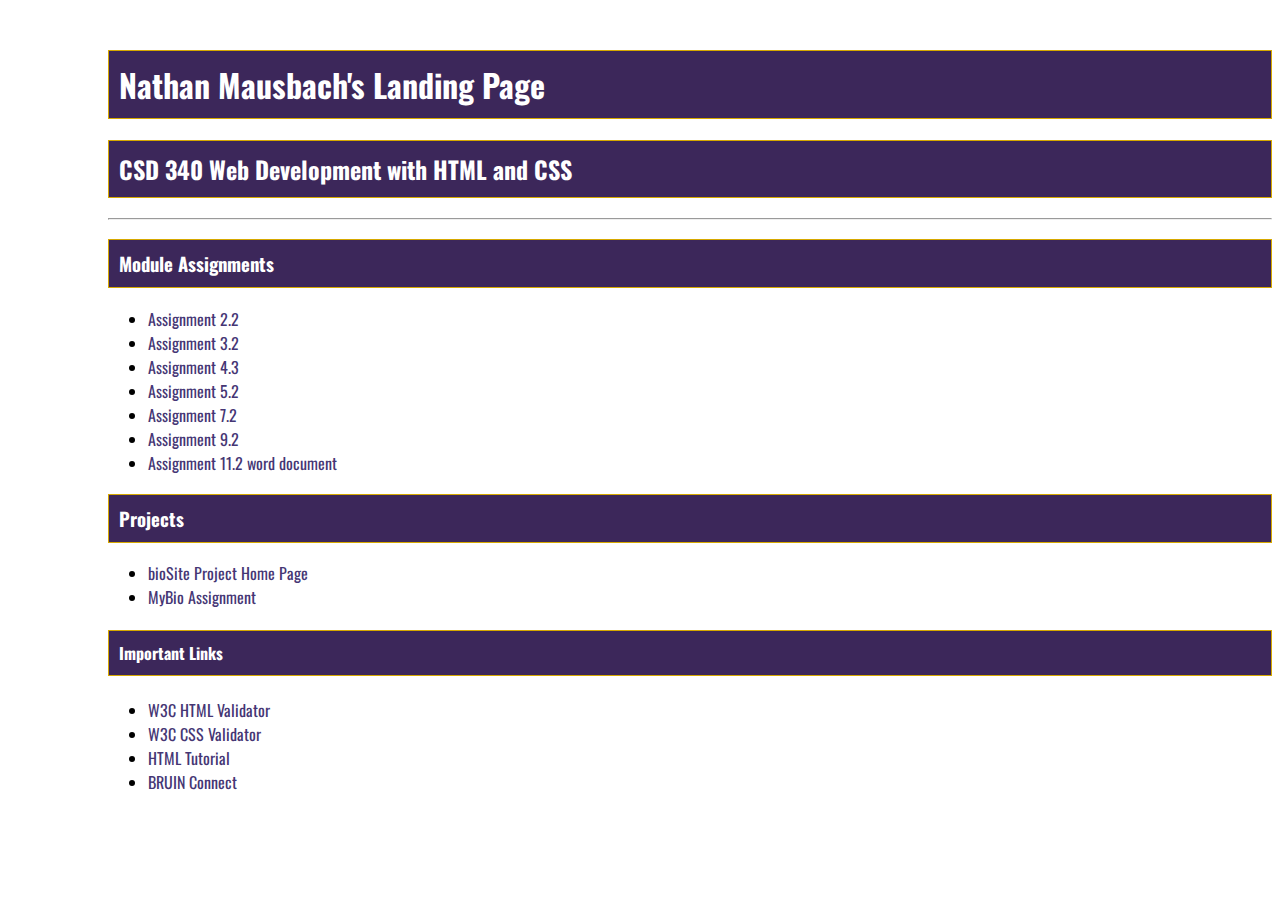
<file: index.html>
<!DOCTYPE html>
<html lang="en">
    <head>
        <title>Nathan Mausbach's CSD 340 Landing Page</title>
        <link rel="stylesheet" type="text/css" href="site.css"/>
        <link rel="preconnect" href="https://fonts.googleapis.com">
        <link rel="preconnect" href="https://fonts.gstatic.com" crossorigin>
        <link href="https://fonts.googleapis.com/css2?family=Oswald:wght@300;500;700&family=Quattrocento:wght@400;700&display=swap" rel="stylesheet">
    </head>
    <body>
        <div id="container">
            <h1>Nathan Mausbach's Landing Page</h1>
            <h2>CSD 340 Web Development with HTML and CSS</h2>
            <hr>
            <h3>Module Assignments</h3>
            <ul>
                <li><a href=Module-2/Mausbach_EX1.html>Assignment 2.2</a></li>
                <li><a href=Module-3/Mausbach_EX2.html>Assignment 3.2</a></li>
                <li><a href=Module-4/Mausbach_EX3.html>Assignment 4.3</a></li>
                <li><a href=Module-5/Mausbach_EX4.html>Assignment 5.2</a></li>
                <li><a href=Module-7/Mausbach_Mod7_2.html>Assignment 7.2</a></li>
                <li><a href=Module-9/Mausbach_EX6.html>Assignment 9.2</a></li>
                <li><a href=Module-11/Mausbach_EX11.docx>Assignment 11.2 word document</a></li>
            </ul>
            <h3>Projects</h3>
            <ul>
                <li><a href=../../bioSite/landing_page/landing_page.html>bioSite Project Home Page</a></li>
                <li><a href=Final/MyBio.html>MyBio Assignment</a></li>
            </ul>
            <h4>Important Links</h4>
            <ul>
                <li><a href="https://validator.w3.org/">W3C HTML Validator</a></li>
                <li><a href="http://jigsaw.w3.org/css-validator/">W3C CSS Validator</a></li>
                <li><a href="https://www.w3schools.com/html/">HTML Tutorial</a></li>
                <li><a href="https://bruinconnect.bellevue.edu/">BRUIN Connect</a></li>
            </ul>
        </div>
    </body>
</html>
</file>
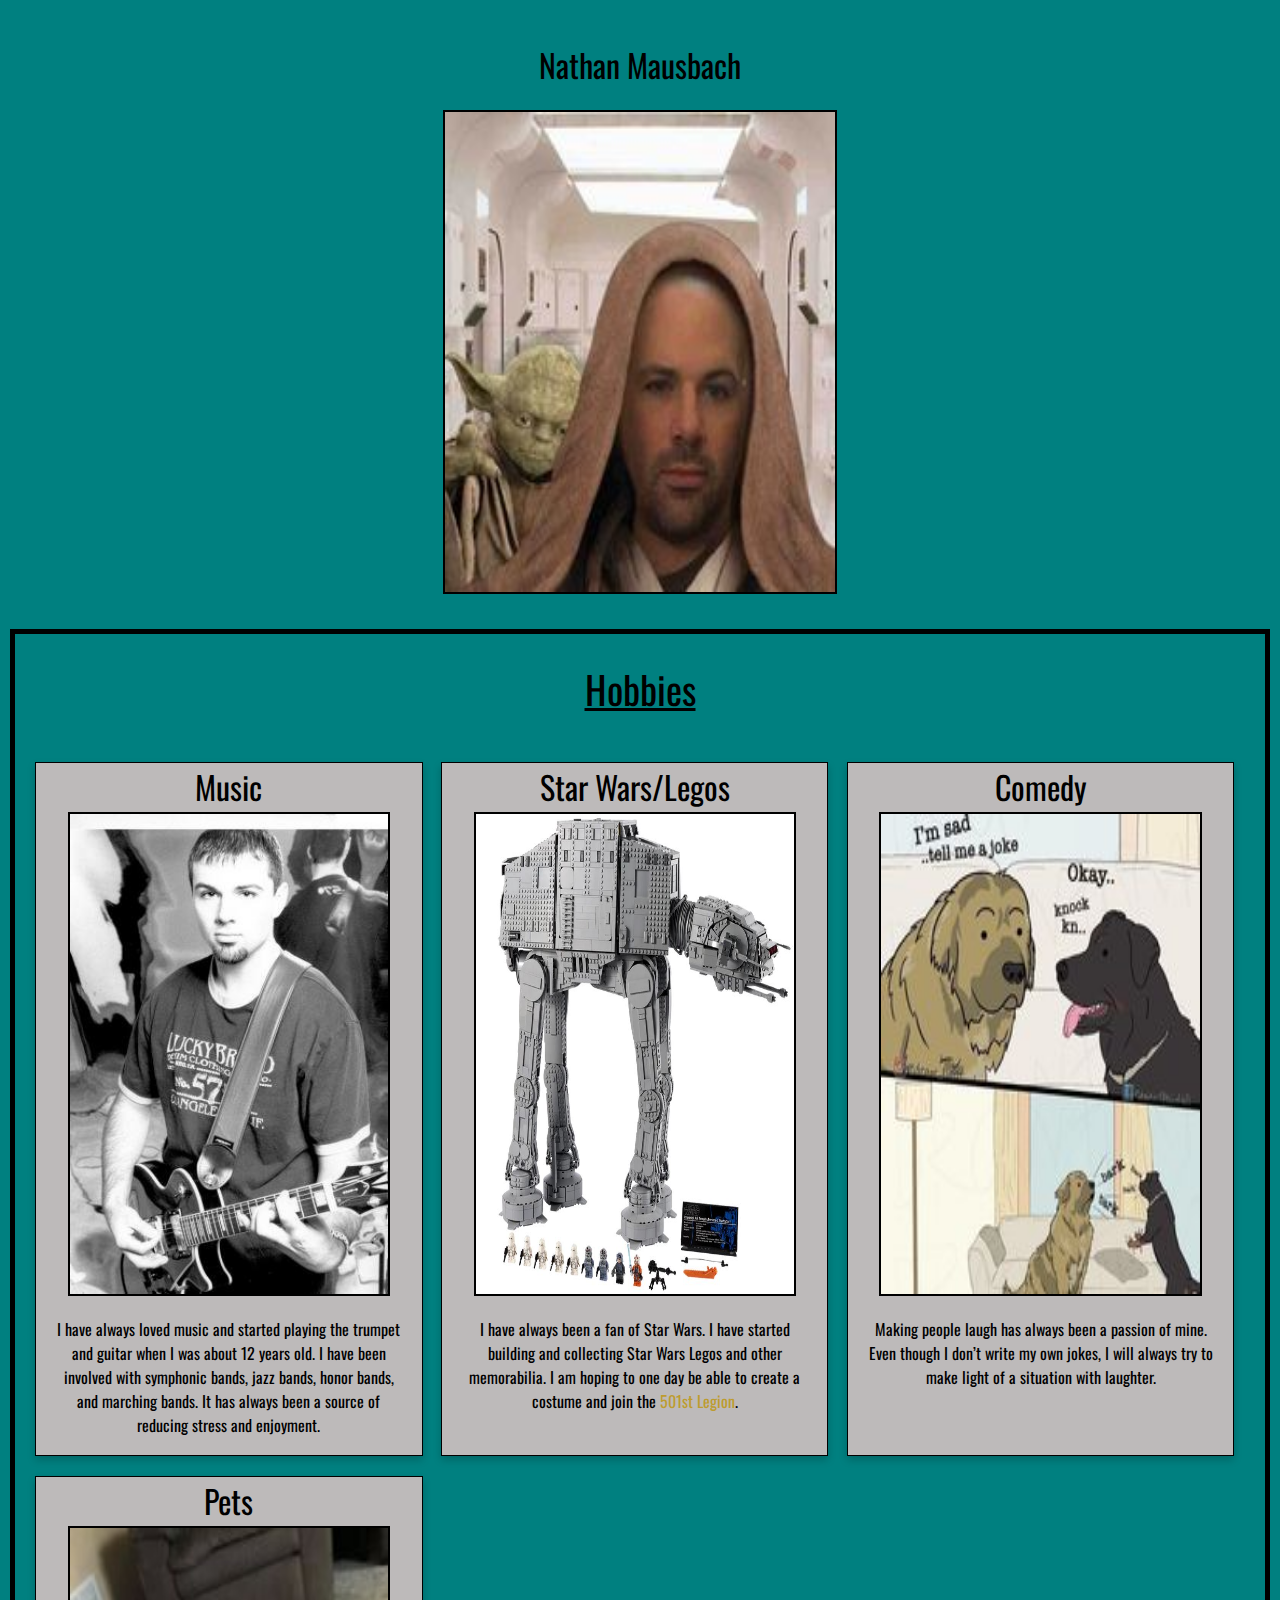
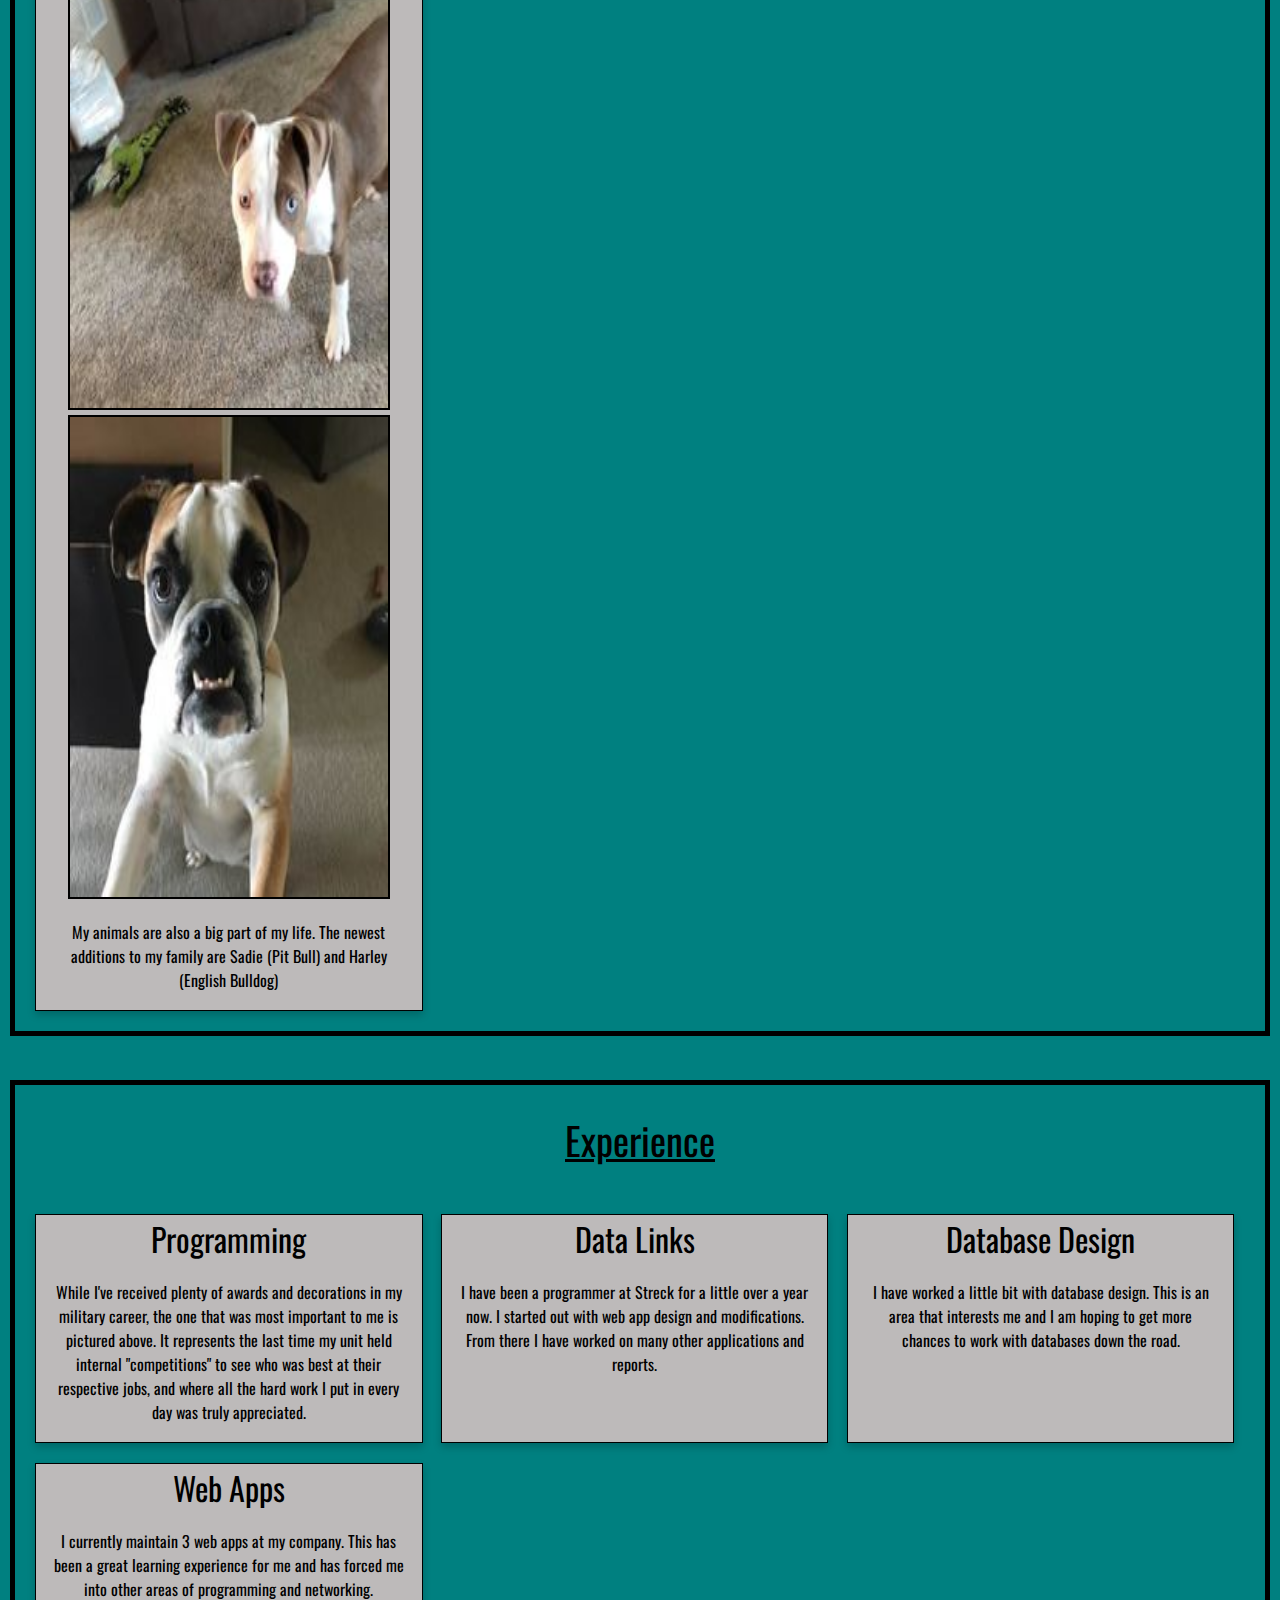
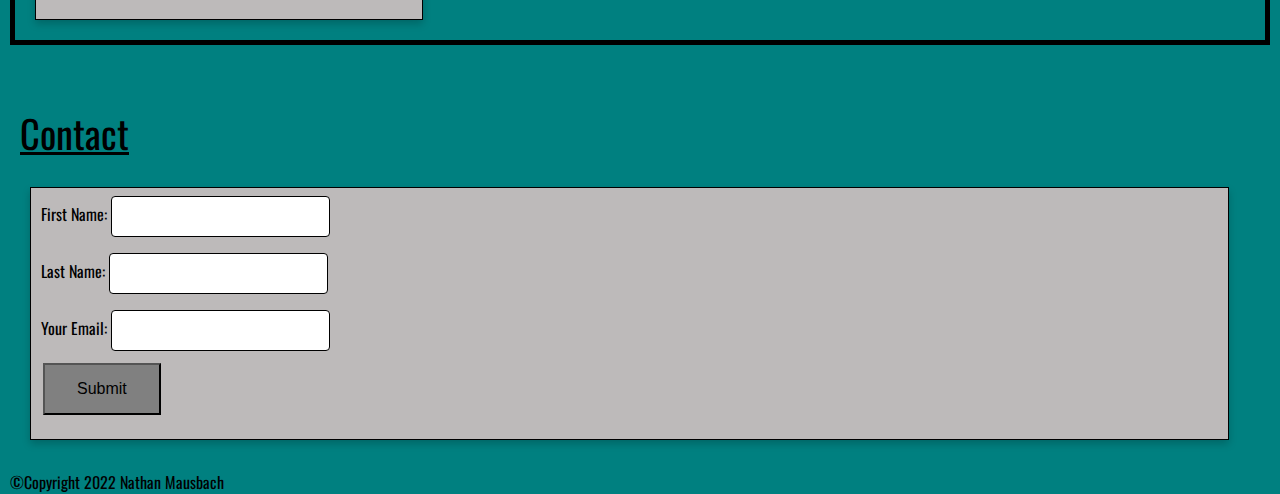
<file: Final/MyBio.html>
<!DOCTYPE html>
<html lang="en">
    <head>
        <title>Nathan Mausbach's CSD 340 Landing Page</title>
        <link rel="stylesheet" type="text/css" href="MyBio.css"/>
        <link rel="preconnect" href="https://fonts.googleapis.com">
        <link rel="preconnect" href="https://fonts.gstatic.com" crossorigin>
        <link href="https://fonts.googleapis.com/css2?family=Oswald:wght@300;500;700&family=Quattrocento:wght@400;700&display=swap" rel="stylesheet">
    </head>
    <body>
        <header>
            <h1>Nathan Mausbach</h1>
            <div id="me"><img src="images/me.jpg" alt="me"></div>
        </header>
        <div id="container">
            <div class="sectiontitle"><h1>Hobbies</h1></div>
            <div class="hobbies">
                <div class="card">
                    <div class="card-title">Music</div>
                    <div class="card-content">
                        <img src="images/guitar.jpg" alt="music">
                        <p>I have always loved music and started playing the trumpet and guitar when I was about 12 years old. I have been involved with symphonic bands, jazz bands, honor bands, and marching bands. It has always been a source of reducing stress and enjoyment.</p>
                    </div>
                </div>
                <div class="card">
                    <div class="card-title">Star Wars/Legos</div>
                    <div class="card-content">
                        <img src="images/atat.jpg" alt="legos">
                        <p>I have always been a fan of Star Wars. I have started building and collecting Star Wars Legos and other memorabilia. I am hoping to one day be able to create a costume and join the <a href="https://www.501st.com/" target="blank">501st Legion</a>.</p>
                    </div>
                </div>
                <div class="card">
                    <div class="card-title">Comedy</div>
                    <div class="card-content">
                        <img src="images/joke.jpg" alt="joke">
                        <p>Making people laugh has always been a passion of mine. Even though I don’t write my own jokes, I will always try to make light of a situation with laughter.</p>
                    </div>
                </div>
                <div class="card">
                    <div class="card-title">Pets</div>
                    <div class="card-content">
                        <img src="images/sadie.jpg" alt="pets">
                        <img src="images/harley.jpg" alt="pets">
                        <p>My animals are also a big part of my life. The newest additions to my family are Sadie (Pit Bull) and Harley (English Bulldog)</p>
                    </div>
                </div>
            </div>
        </div>
        <br>
        <div id="container">
            <div class="sectiontitle"><h1>Experience</h1></div>
            <div class="experience">
                <div class="card">
                    <div class="card-title">Programming</div>
                    <div class="card-content">
                        <p>While I've received plenty of awards and decorations in my military career, the one that was most important to me is pictured above. It represents the last time my unit held internal "competitions" to see who was best at their respective jobs, and where all the hard work I put in every day was truly appreciated.</p>
                    </div>
                </div>
                <div class="card">
                    <div class="card-title">Data Links</div>
                    <div class="card-content">
                        <p>I have been a programmer at Streck for a little over a year now. I started out with web app design and modifications. From there I have worked on many other applications and reports.</p>
                    </div>
                </div>
                <div class="card">
                    <div class="card-title">Database Design</div>
                    <div class="card-content">
                        <p>I have worked a little bit with database design. This is an area that interests me and I am hoping to get more chances to work with databases down the road.</p>
                    </div>
                </div>
                <div class="card">
                    <div class="card-title">Web Apps</div>
                    <div class="card-content">
                        <p>I currently maintain 3 web apps at my company. This has been a great learning experience for me and has forced me into other areas of programming and networking.</p>
                    </div>
                </div>
            </div>
        </div>
        <br>
        <div id="container2">
            <div class="sectiontitle"><h1>Contact</h1></div>
            <div class="card">
                <div class="form">
                    <div class="form-field">
                        <label for="contactemail">First Name:</label>
                        <input type="text" id="firstname" name="firstname" class="input">
                    </div>
                    <div class="form-field">
                        <label for="contactemail">Last Name:</label>
                        <input type="text" id="lastname" name="lastname" class="input">
                    </div>
                    <div class="form-field">
                        <label for="contactemail">Your Email:</label>
                        <input type="text" id="contactemail" name="contactemail" class="input">
                    </div>
                    <div class="form-field">
                        <button type="submit" class="btn submit">Submit</button>
                    </div>
                </div>
            </div>
        </div>
        <footer><span>&copy;Copyright 2022 Nathan Mausbach</span></footer>
    </body>
</html>
</file>
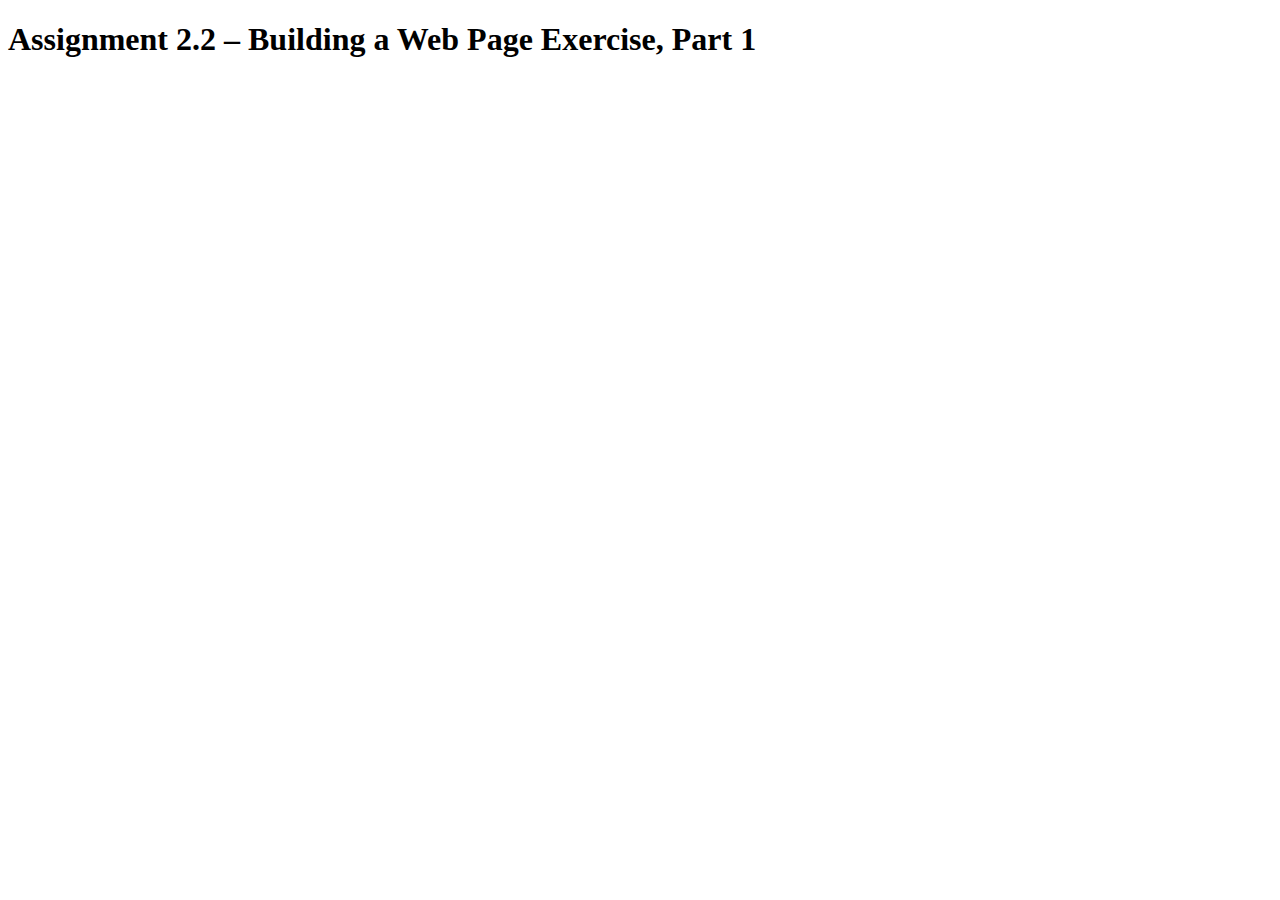
<file: Module-2/Mausbach_EX1.html>
<!DOCTYPE html>
<html lang="en">
    <head>
        <title>CSD 340 Web Development with HTML and CSS</title>
    </head>
    <body>
        <h1>Assignment 2.2 – Building a Web Page Exercise, Part 1</h1>
    </body>
</html>
</file>
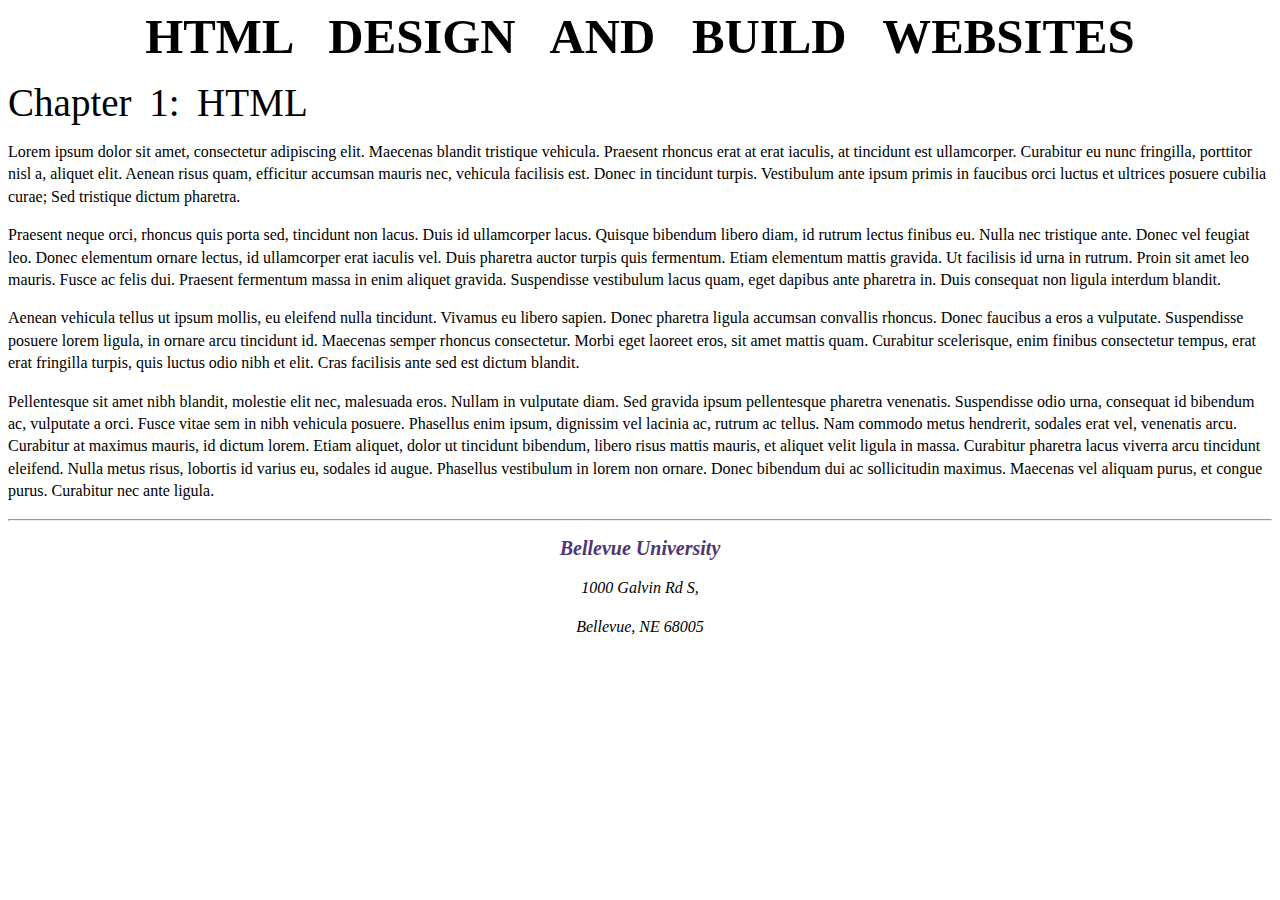
<file: Module-3/Mausbach_EX2.html>
<!DOCTYPE html>
<html lang="en">
    <head>
        <title>CSD 340 Development with HTML and CSS</title>
        <meta name="description"
            content="Mod 3 html" />
        <meta name="keywords"
            content="csd, 340, mod 3" />
        <meta name="robots"
            content="nofollow" />
        <meta http-equiv="pragma"
            content="no-cache" />
        <link rel="stylesheet" type="text/css" href="Mausbach_EX2.css"/>
        <link rel="preconnect" href="https://fonts.googleapis.com">
            <link rel="preconnect" href="https://fonts.gstatic.com" crossorigin>
            <link href="https://fonts.googleapis.com/css2?family=Oswald:wght@300;500;700&family=Quattrocento:wght@400;700&display=swap" rel="stylesheet">
    </head>
    <body>
        <div id="container">
            <h1>HTML Design and Build Websites</h1>
            <h2>Chapter 1: HTML</h2>
            <p class="intro">
                Lorem ipsum dolor sit amet, consectetur adipiscing elit. Maecenas blandit tristique vehicula. 
                Praesent rhoncus erat at erat iaculis, at tincidunt est ullamcorper. Curabitur eu nunc fringilla, 
                porttitor nisl a, aliquet elit. Aenean risus quam, efficitur accumsan mauris nec, vehicula facilisis est. 
                Donec in tincidunt turpis. Vestibulum ante ipsum primis in faucibus orci luctus et ultrices posuere cubilia curae; 
                Sed tristique dictum pharetra. 
            </p>
            <p>
                <span class="sentence">Praesent neque orci, rhoncus quis porta sed, tincidunt non lacus.</span> Duis id ullamcorper lacus. 
                Quisque bibendum libero diam, id rutrum lectus finibus eu. Nulla nec tristique ante. 
                Donec vel feugiat leo. Donec elementum ornare lectus, id ullamcorper erat iaculis vel. 
                Duis pharetra auctor turpis quis fermentum. Etiam elementum mattis gravida. Ut facilisis id urna in rutrum. 
                Proin sit amet leo mauris. Fusce ac felis dui. Praesent fermentum massa in enim aliquet gravida. 
                Suspendisse vestibulum lacus quam, eget dapibus ante pharetra in. Duis consequat non ligula interdum blandit. 
            </p>
            <p>
                Aenean vehicula tellus ut ipsum mollis, eu eleifend nulla tincidunt. Vivamus eu libero sapien. 
                Donec pharetra ligula accumsan convallis rhoncus. Donec faucibus a eros a vulputate. Suspendisse posuere lorem ligula,
                 in ornare arcu tincidunt id. Maecenas semper rhoncus consectetur. Morbi eget laoreet eros, sit amet mattis quam. 
                 Curabitur scelerisque, enim finibus consectetur tempus, erat erat fringilla turpis, quis luctus odio nibh et elit. 
                 Cras facilisis ante sed est dictum blandit.  
            </p>
            <p>
                Pellentesque sit amet nibh blandit, molestie elit nec, malesuada eros. Nullam in vulputate diam. 
                Sed gravida ipsum pellentesque pharetra venenatis. Suspendisse odio urna, consequat id bibendum ac, vulputate a orci.
                 Fusce vitae sem in nibh vehicula posuere. Phasellus enim ipsum, dignissim vel lacinia ac, rutrum ac tellus. 
                 Nam commodo metus hendrerit, sodales erat vel, venenatis arcu. Curabitur at maximus mauris, id dictum lorem. 
                 Etiam aliquet, dolor ut tincidunt bibendum, libero risus mattis mauris, et aliquet velit ligula in massa. 
                 Curabitur pharetra lacus viverra arcu tincidunt eleifend. Nulla metus risus, lobortis id varius eu, sodales id augue.
                  Phasellus vestibulum in lorem non ornare. Donec bibendum dui ac sollicitudin maximus. Maecenas vel aliquam purus, 
                  et congue purus. Curabitur nec ante ligula. 
            </p>
            <hr />
            <p>
                <address>
                    <p><a href="https://www.bellevue.edu/">Bellevue University</a></p>
                    <p>1000 Galvin Rd S, </p>
                    <p>Bellevue, NE 68005</p> 
                </address> 
                <link />
            </p>
        </div>
        
    </body>
</html>
</file>
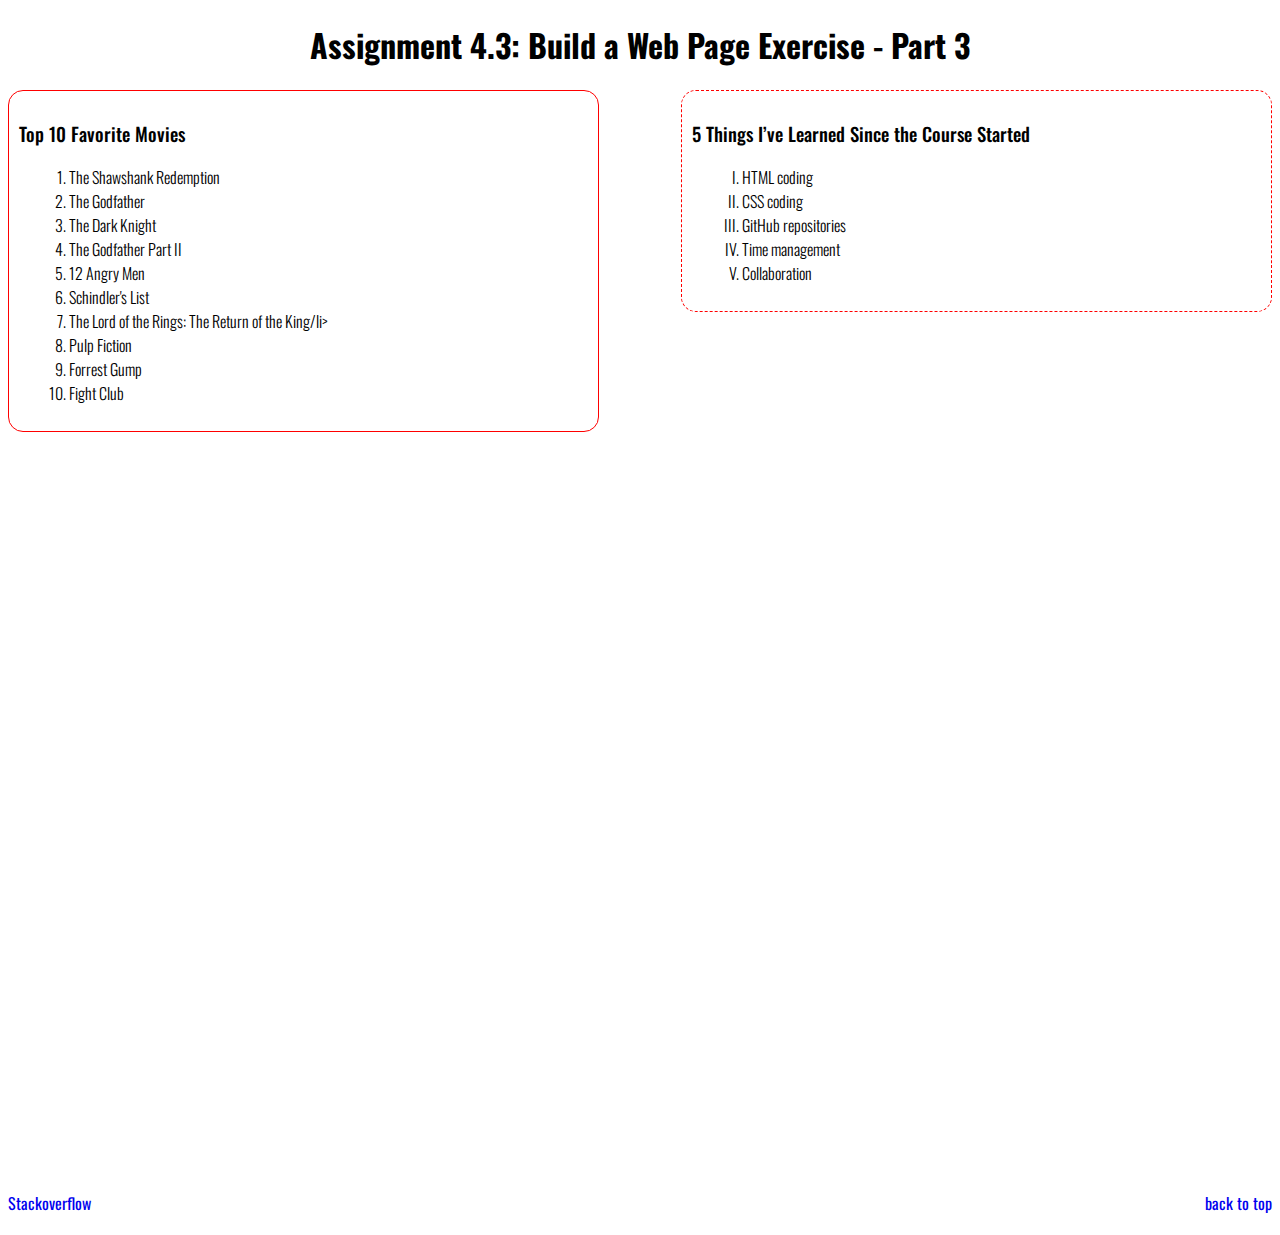
<file: Module-4/Mausbach_EX3.html>
<!DOCTYPE html>
<html lang="en">
    <head>
        <title>CSD 340 Web Development with HTML and CSS</title>
        <link rel="stylesheet" type="text/css" href="Mausbach_EX3.css"/>
        <link rel="preconnect" href="https://fonts.googleapis.com">
        <link rel="preconnect" href="https://fonts.gstatic.com" crossorigin>
        <link href="https://fonts.googleapis.com/css2?family=Oswald:wght@300;400;500;700&family=Quattrocento:wght@400;700&display=swap" rel="stylesheet">
    </head>
    <body>
        <div id="container">
            <h1>Assignment 4.3: Build a Web Page Exercise - Part 3</h1>     
        </div>
        <div id="leftdiv">
            <h3>Top 10 Favorite Movies</h3>
            <ol>
                <li>The Shawshank Redemption</li>
                <li>The Godfather</li>
                <li>The Dark Knight</li>
                <li>The Godfather Part II</li>
                <li>12 Angry Men</li>
                <li>Schindler's List</li>
                <li>The Lord of the Rings: The Return of the King/li>
                <li>Pulp Fiction</li>
                <li>Forrest Gump</li>
                <li>Fight Club</li>
            </ol>
        </div>
        <div id="rightdiv">
            <h3>5 Things I’ve Learned Since the Course Started</h3>
            <ul>
                <li>HTML coding</li>
                <li>CSS coding</li>
                <li>GitHub repositories</li>
                <li>Time management</li>
                <li>Collaboration</li>
            </ul>
        </div>
        <div id="lastdiv">
            <a href="https://stackoverflow.com/" target="blank">Stackoverflow</a>
            <a href="#" style="float: right">back to top</a> 
        </div>
    </body>
</html>
</file>
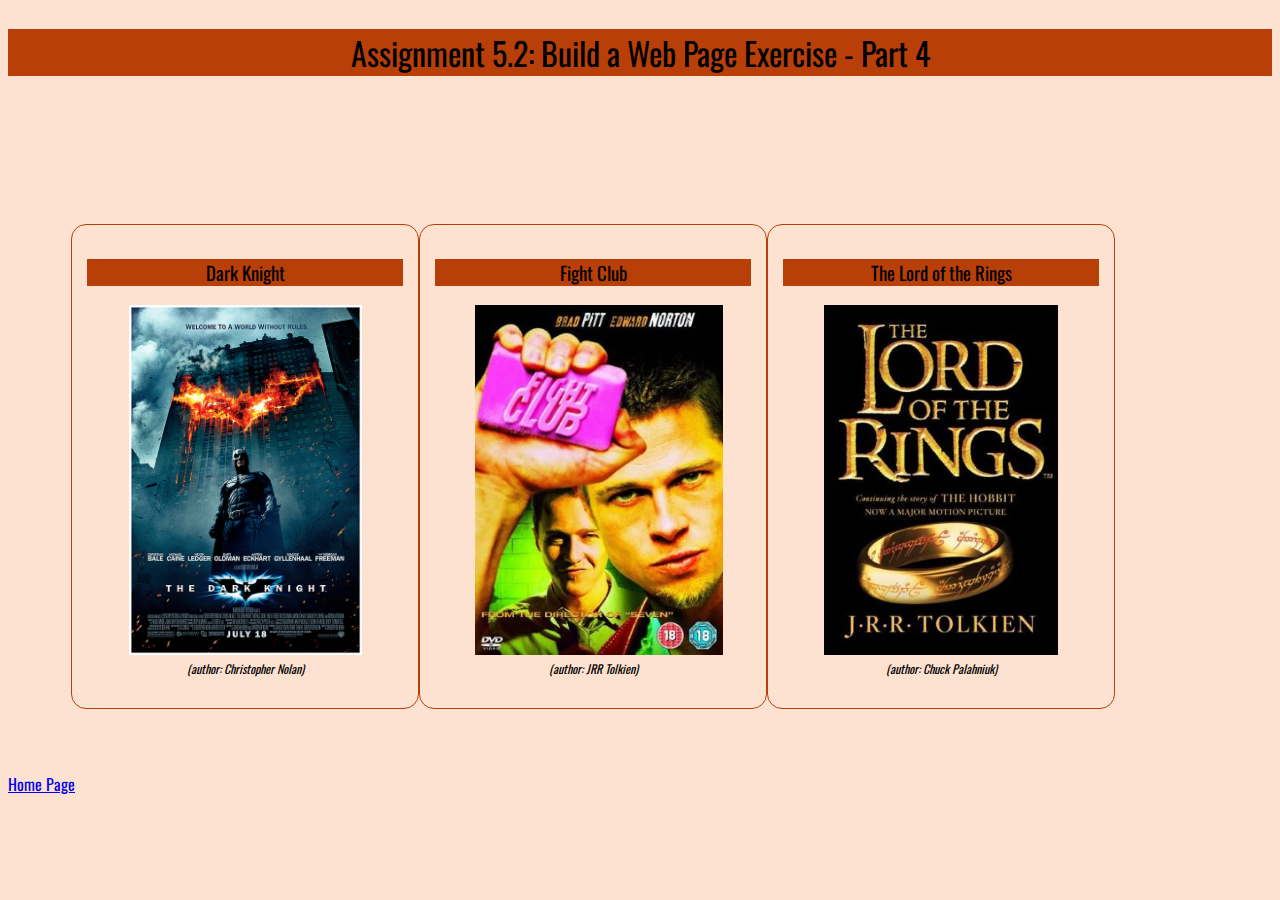
<file: Module-5/Mausbach_EX4.html>
<!DOCTYPE html>
<html lang="en">
    <head>
        <title>CSD 340 Web Development with HTML and CSS</title>
        <link rel="stylesheet" type="text/css" href="Mausbach_EX4.css"/>
        <link rel="preconnect" href="https://fonts.googleapis.com">
        <link rel="preconnect" href="https://fonts.gstatic.com" crossorigin>
        <link href="https://fonts.googleapis.com/css2?family=Oswald:wght@300;400;500;700&family=Quattrocento:wght@400;700&display=swap" rel="stylesheet">
    </head>
    <body>
        <div id="container">
            <h1>Assignment 5.2: Build a Web Page Exercise - Part 4</h1>     
        </div>
        <div id="image-gallery">
            <div id="leftdiv">
                <title></title>
                <h3>Dark Knight</h3>
                <figure>
                    <img src="images/DarkKnight.jpg" alt="batman">
                    <figcaption>(author: Christopher Nolan)</figcaption> 
                </figure>
                
            </div>
            <div id="centerdiv">
                <title></title>
                <h3>Fight Club</h3>
                <figure>
                    <img src="images/Fightclub.jpg" atl="fight club">
                    <figcaption>(author: JRR Tolkien)</figcaption> 
                </figure>
            </div>
            <div id="rightdiv">
                <title></title>
                <h3>The Lord of the Rings</h3>
                <figure>
                    <img src="images/Lotr.jpg" alt="lord of the rings">
                    <figcaption>(author: Chuck Palahniuk)</figcaption> 
                </figure>
            </div>
            <div id="lastdiv">
                <a href=../Index/index.html>Home Page</a>
            </div>
    </body>
</html>
</file>
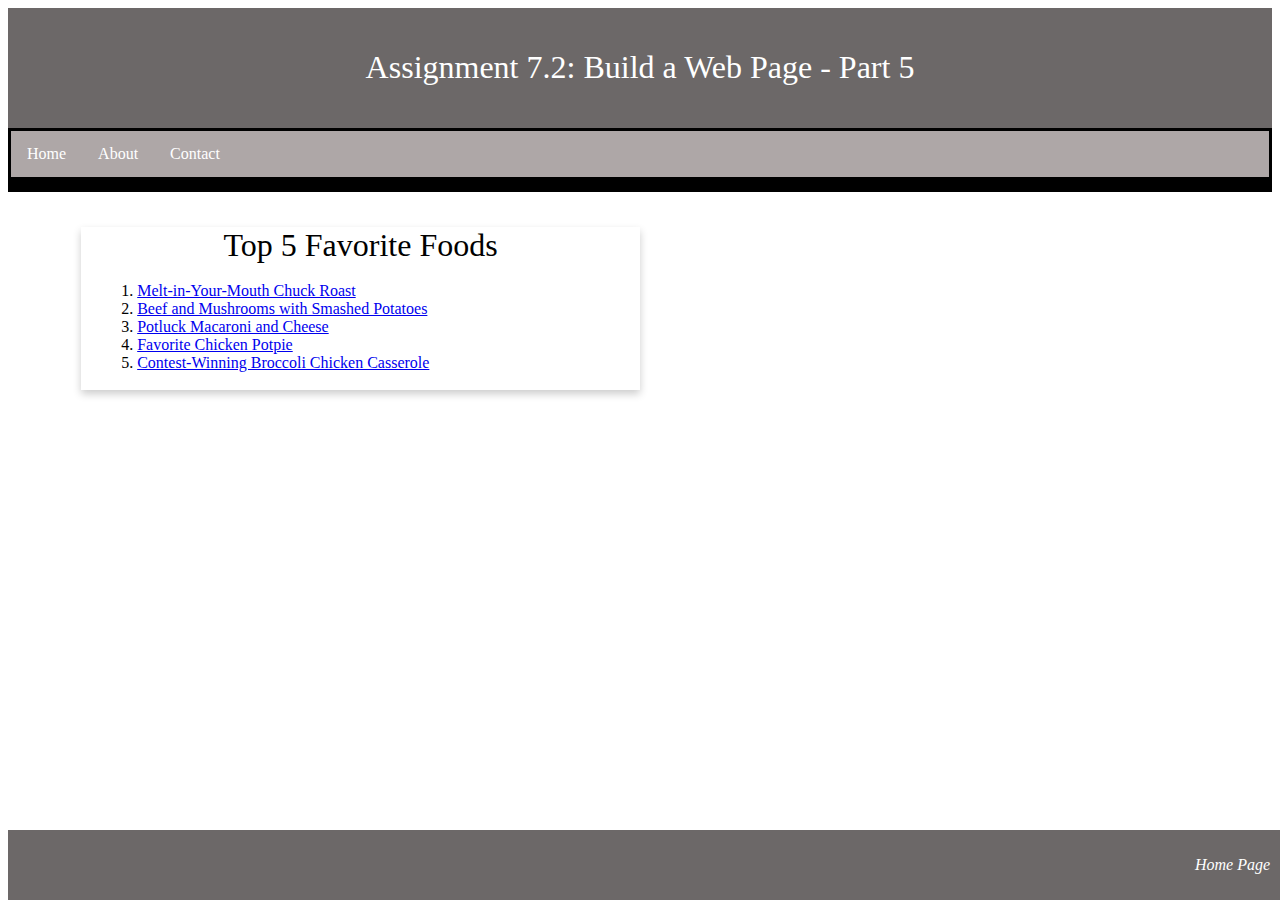
<file: Module-7/Mausbach_Mod7_2.html>
<!DOCTYPE html>
<html lang="en">
    <head>
        <title>CSD 340 Web Development with HTML and CSS</title>
        <link rel="stylesheet" type="text/css" href="Mausbach_Mod7_2.css"/>
    </head>
    <header>
        <h1>Assignment 7.2: Build a Web Page - Part 5</h1>
    </header>
        <div id="navbar">
            <a href=”#”>Home</a>
            <a href=”#”>About</a>
            <a href=”#”>Contact</a>
        </div>
        <div id="container">
            <div class="card">
                <div class="card-title">Top 5 Favorite Foods</div>
                <div class="card-content">
                    <ol>
                        <li><a href="https://www.tasteofhome.com/recipes/melt-in-your-mouth-chuck-roast/"target="blank">Melt-in-Your-Mouth Chuck Roast</a></li>
                        <li><a href="https://www.tasteofhome.com/recipes/beef-and-mushrooms-with-smashed-potatoes/"target="blank">Beef and Mushrooms with Smashed Potatoes</a></li>
                        <li><a href="https://www.tasteofhome.com/recipes/potluck-macaroni-and-cheese/"target="blank">Potluck Macaroni and Cheese</a></li>
                        <li><a href="https://www.tasteofhome.com/recipes/favorite-chicken-potpie/"target="blank">Favorite Chicken Potpie</a></li>
                        <li><a href="https://www.tasteofhome.com/recipes/contest-winning-broccoli-chicken-casserole/"target="blank">Contest-Winning Broccoli Chicken Casserole</a></li>
                    </ol>
                </div>
            </div>
        </div>
        <footer><p><a href=../Index/index.html>Home Page</a></p></footer>
    </body>
</html>
</file>
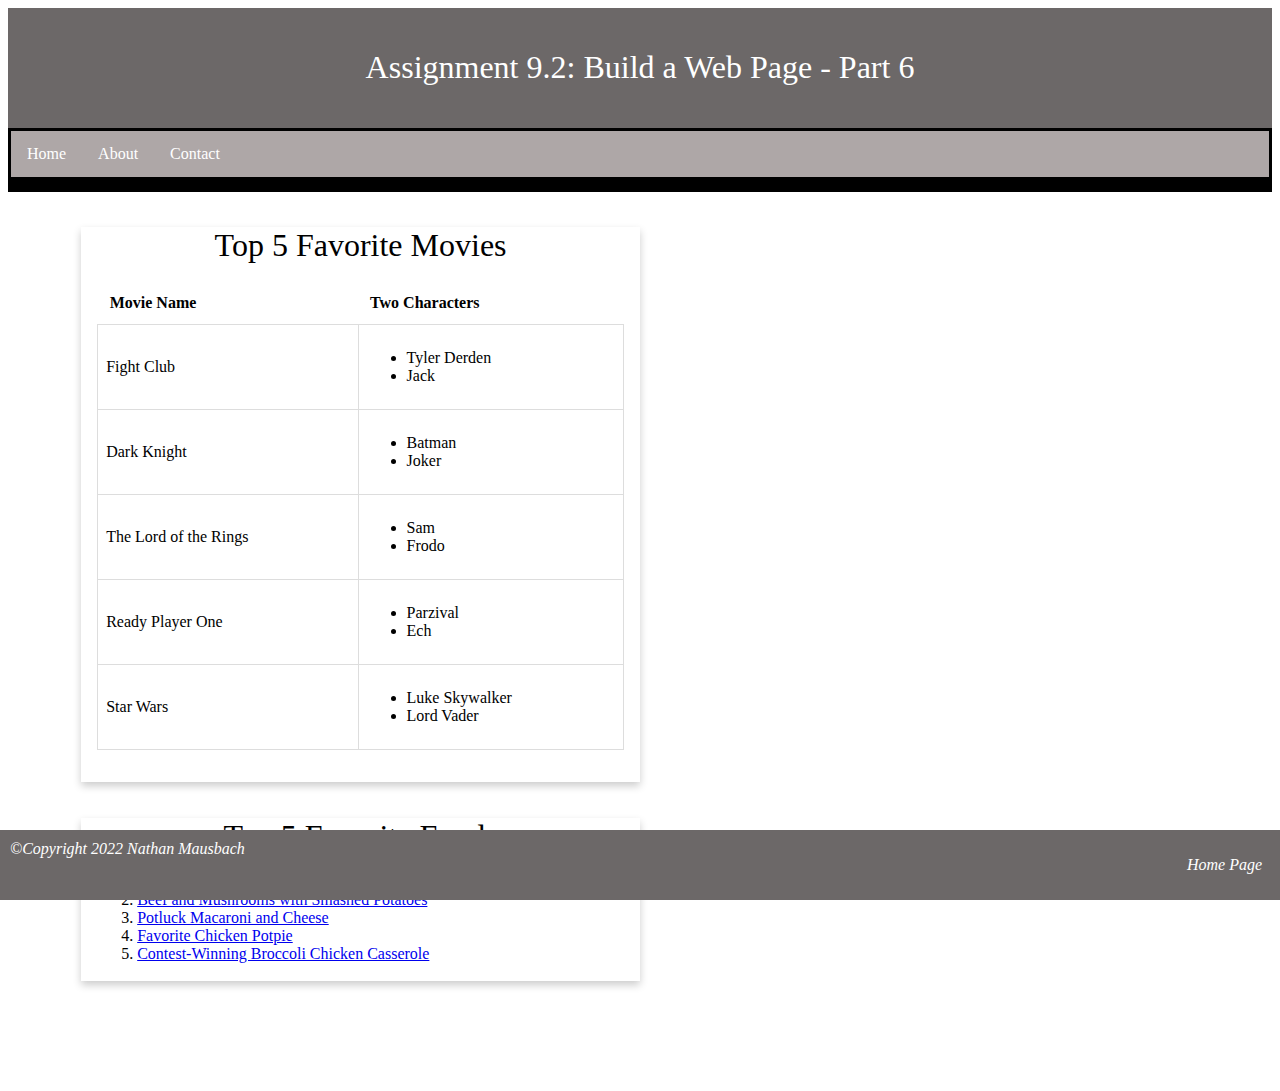
<file: Module-9/Mausbach_EX6.html>
<!DOCTYPE html>
<html lang="en">
    <head>
        <title>CSD 340 Web Development with HTML and CSS</title>
        <link rel="stylesheet" type="text/css" href="Mausbach_EX6.css"/>
    </head>
    <header>
        <h1>Assignment 9.2: Build a Web Page - Part 6</h1>
    </header>
        <div id="navbar">
            <a href=../Index/index.html>Home</a>
            <a href=”#”>About</a>
            <a href=”#”>Contact</a>
        </div>
        <div id="container">
            <div class="card">
                <div class="card-title">Top 5 Favorite Movies</div>
                <div class="card-content">
                    <table id="movies">
                        <tr>
                            <th>Movie Name</th>
                            <th>Two Characters</th>
                        </tr>
                        <tr>
                            <td>Fight Club</td>
                            <ul>
                                <td>
                                    <ul>
                                        <li>Tyler Derden</li>
                                        <li>Jack</li>
                                    </ul>
                                </td>
                            </ul>
                        </tr>
                        <tr>
                            <td>Dark Knight</td>
                            <ul>
                                <td>
                                    <ul>
                                        <li>Batman</li>
                                        <li>Joker</li>
                                    </ul>
                                </td>
                            </ul>
                        </tr>
                        <td>The Lord of the Rings</td>
                            <ul>
                                <td>
                                    <ul>
                                        <li>Sam</li>
                                        <li>Frodo</li>
                                    </ul>
                                </td>
                            </ul>
                        </tr>
                        <tr>
                            <td>Ready Player One</td>
                            <ul>
                                <td>
                                    <ul>
                                        <li>Parzival</li>
                                        <li>Ech</li>
                                    </ul>
                                </td>
                            </ul>
                        </tr>
                        <td>Star Wars</td>
                            <ul>
                                <td>
                                    <ul>
                                        <li>Luke Skywalker</li>
                                        <li>Lord Vader</li>
                                    </ul>
                                </td>
                            </ul>
                        </tr>
                    </table>
                </div>
            </div>
            <br>
            <br>
            <div class="card">
                <div class="card-title">Top 5 Favorite Foods</div>
                <div class="card-content">
                    <ol>
                        <li><a href="https://www.tasteofhome.com/recipes/melt-in-your-mouth-chuck-roast/"target="blank">Melt-in-Your-Mouth Chuck Roast</a></li>
                        <li><a href="https://www.tasteofhome.com/recipes/beef-and-mushrooms-with-smashed-potatoes/"target="blank">Beef and Mushrooms with Smashed Potatoes</a></li>
                        <li><a href="https://www.tasteofhome.com/recipes/potluck-macaroni-and-cheese/"target="blank">Potluck Macaroni and Cheese</a></li>
                        <li><a href="https://www.tasteofhome.com/recipes/favorite-chicken-potpie/"target="blank">Favorite Chicken Potpie</a></li>
                        <li><a href="https://www.tasteofhome.com/recipes/contest-winning-broccoli-chicken-casserole/"target="blank">Contest-Winning Broccoli Chicken Casserole</a></li>
                    </ol>
                </div>
            </div>
        </div>
        <footer><span>&copy;Copyright 2022 Nathan Mausbach</span><p><a href=../Index/index.html>Home Page</a></p></footer>
    </body>
</html>
</file>
<file: site.css>
body{
    font-family: Oswald, Verdana, Arial, sans-serif;
}

#container {
    margin-top: 50px;
    margin-left: 100px;
    margin-left: 100px;
}


p {
    font-family: Quattrocento, Georgia, “Times New Roman”, serif;
    font-weight: 400;
    line-height: 1.4em;
}

h1, h2, h3, h4 {
    background-color: #3c275a;
    color: #fff;
    border: 1px solid #D6A800;
    padding: 10px;
    text-decoration: none;
}

a {
    color: #453674;
    text-decoration: none;
}

a:hover {
    background-color: #D6A800;
    color: #4F3674;
}

a:visited {
    color: #3c275a;
}
</file>
<file: Final/MyBio.css>
body {
    margin: 0;
    font-family: Oswald, Quattrocento, Arial, sans-serif;
    background-color: teal;
}

header {
    font-family: Oswald, Quattrocento, Arial, sans-serif;
    background-color: teal;
    color: white;
    padding: 20px;
    text-align: center;
}

h1 {
    font-weight: 400;
    color: black;
}

a {
    text-decoration: none;
    color: #bd9c2f;
}

a:hover {
    text-decoration: underline;
}

#me {
    width: 35%;
    margin: auto;
}

#container {
    margin: 10px;
    text-align: center;
    border: 5px solid black;
}

#container2 {
    margin: auto;
    text-align: left;
    padding-bottom: 20px;
    padding-left: 20px;
}

.sectiontitle {
    text-decoration: underline;
    font-size: larger;
}

.hobbies {
    text-align: center;
    display: grid;
    margin: auto;
    grid-template-columns: 33% 33% 33%;
    padding: 10px;
}

.experience {
    text-align: center;
    display: grid;
    margin: auto;
    grid-template-columns: 33% 33% 33%;
    padding: 10px;
}

.card {
    box-shadow: 0 4px 8px 0 rgba(0,0,0,0.2);
    width: 95%;
    border: 1px solid black;
    margin: 10px;
    background-color: rgb(189, 186, 186);
}

.card-title {
    text-align: center;
    font-size: 2em;
    color: black;
    font-weight: 400;
}

.card-content{
    padding: 2px 16px;
}

.btn-primary {
    background-color: grey;
    color: white;
}

.btn-primary:hover {
    background-color: grey;
    color: black;
}

img {
    width: 90%;
    height: 480px;
    border: 2px solid black;
}

.btn {
    text-align: center;
    text-decoration: none;
    display: inline-block;
    font-size: 16px;
    margin: 4px 2px;
    padding: 15px 32px;
    color: black;
    background-color: grey;
}

.input {
    padding: 12px 20px;
    margin: 8px 0;
    display: inline-block;
    border: solid 1px black;
    border-radius: 4px;
    box-sizing: border-box;
}


.submit:hover {
    background-color: #dcb937;
    color: black;
}

.form {
    display: inline-grid;
    grid-template-columns: auto;
    padding-bottom: 20px;
    padding-left: 10px;
}

footer {
    left: 0;
    bottom: 0;
    width: 100%;
}

footer span {
    float: left;
    color: black;
    padding-left: 10px;
}
</file>
<file: Module-3/Mausbach_EX2.css>
body, html {
    font-size: 16px;
}

p {
    font-family:  ‘Quattrocento’, Georgia, “Times New Roman” serif;
    font-weight: 400;
    line-height: 1.4em;
}

h1 {
    font-weight: 700;
    text-transform: uppercase;
    font-size: 3.052em;
    word-spacing: .5em;
    margin: 0;
    text-align: center;
}

h2 {
    font-weight: 500;
    font-size: 2.441em;
    word-spacing: .2em;
    margin: 0;
    text-align: left;
    padding-top: 15px;
}

address {
    font-family: ‘Quattrocento’, Georgia, “Times New Roman” serif;
    text-align: center;
}

a, a:hover  {
    font-weight: bold;
    font-size: 1.25em;
    color: #4F3674;
    text-decoration: none;
}

a:hover {
    font-weight: bold;
    font-size: 1.25em;
    color: #4F3674;
    text-decoration: underline;
    background-color: #D6A800;
}

a:visited {
    font-weight: bold;
    font-size: 1.25em;
    color: #366e74;
    text-decoration: none;
}

sentence {
    font-style: italic;
}

intro {
    text-indent: .2em;
}
</file>
<file: Module-4/Mausbach_EX3.css>
h1 {
    font-family: Oswald, Verdana, Arial, sans-serif;
    text-align: center;
}

h3 {
    font-weight: 500;
}

li {
    font-weight: 300;
}

ol {
    margin-left: 10px;
}

ul {
    margin-left: 10px;
    list-style-type: upper-roman;
}

#leftdiv {
    font-family: Oswald, Verdana, Arial, sans-serif;
    width: 45%;
    float: left;
    border: 1px;
    padding: 10px;
    border-style: solid;
    border-color: red;
    border-radius: 15px;
}

#rightdiv {
    font-family: Oswald, Verdana, Arial, sans-serif;
    width: 45%;
    float: right;
    border: 1px;
    border-style: dashed;
    border-radius: 15px;
    border-color: red;
    padding: 10px;
    list-style-type: upper-roman;
}

#lastdiv {
    width: 100%;
    margin-top: 60%;
    font-family: Oswald, Verdana, Arial, sans-serif;
    float: right;
    margin-bottom: 20px;
}

a:link {
    text-decoration: none;
}

a:hover {
    text-decoration: underline;
    }
</file>
<file: Module-5/Mausbach_EX4.css>
#container {
    width: 100%;
    overflow: hidden;
    text-align: center;
}

#leftdiv {
    padding: 15px;
    margin-left: 5%;
    width: 25%;
    float: left;
    border: 1px;
    border-radius: 15px;
    border-style: solid;
    border-color: rgb(185, 63, 8);
}

#centerdiv {
    padding: 15px;
    float: left;
    width: 25%;
    border: 1px;
    border-radius: 15px;
    border-style: solid;
    border-color: rgb(185, 63, 8);
}

#rightdiv {
    padding: 15px;
    width: 25%;
    float: left;
    border: 1px;
    border-radius: 15px;
    border-style: solid;
    border-color: rgb(185, 63, 8);
}

#image-gallery {
    margin-top: 10%;
}

h1 {
    font-family: Oswald, Verdana, Arial, sans-serif;
    font-weight: 400;
    text-align: center;
    background-color: rgb(185, 63, 8);
}

img {
    /*change width from 400 to auto to look better*/
    width: auto;
    height: 350px;
}

h3 {
    font-family: Oswald, Verdana, Arial, sans-serif;
    font-weight: 400;
    text-align: center;
    background-color: rgb(185, 63, 8);

}

figure {
    font-family: Oswald, Verdana, Arial, sans-serif;
    font-weight: 400;
    text-align: center;
}

figcaption {
    font-style: italic;
    font-size: .75em;
}

body {
    background-color: rgba(247, 112, 24, 0.2);
}

#lastdiv {
    width: 100%;
    margin-top: 5%;
    font-family: Oswald, Verdana, Arial, sans-serif;
    float: right;
    margin-bottom: 20px;
}
</file>
<file: Module-7/Mausbach_Mod7_2.css>
header {
    background-color: rgb(108, 104, 104);
    color: white;
    padding: 20px;
    text-align: center;
}

h1 {
    font-weight: 400;
}

#navbar {
    overflow: hidden;
    background-color: rgb(174, 167, 167);
    border-bottom: 15px;
    border-style: solid;
    border-color: black;
}

#navbar a {
    float: left;
    display: block;
    color: white;
    text-align: center;
    padding: 14px 16px;
    text-decoration: none;
}

#navbar a:hover {
    background-color: rgb(230, 219, 219);
    color: green;
}
#container {
    margin-top: 2%;
    margin-left: 5%;
    margin-right: 5%;
    padding: 10px;
}

.card {
    box-shadow: 0 4px 8px 0 rgba(0, 0, 0, 0.2);
    transition: 0.3s;
    width: 50%;
}

.card-title {
    text-align: center;
    font-size: 2em;
    color: black;
    font-weight: 400;
}

.card-content {
    padding: 2px 16px;
}

.card:hover {
    box-shadow: 0 8px 16px 0 rgba(0, 0, 0, 0.2);
}

footer {
    font-weight: 400;
    color:white;
    float: right;
    padding: 10px;
    font-style: italic;
    background-color:  rgb(108, 104, 104);
    position: absolute;
    bottom: 0;
    width: 98.6%;
    text-align: right;
}

footer p {
    color: white;
    font-weight: 400;
    text-align: right;
    padding-right: 10px;
    font-style: italic;
}

footer a {
    text-decoration: none;
    color: white;
}

footer a:hover {
    text-decoration: underline;
}
</file>
<file: Module-9/Mausbach_EX6.css>
.card {
    box-shadow: 0 4px 8px 0 rgba(0, 0, 0, 0.2);
    transition: 0.3s;
    width: 50%;
}

.card-title {
    text-align: center;
    font-size: 2em;
    color: black;
    font-weight: 400;
}

.card-content {
    padding: 2px 16px;
}

#movies {
    border-collapse: collapse;
    width: 100%;
    margin-bottom: 30px;
}

th {
    padding: 12px;
    padding-bottom: 12px;
    text-align: left;
}

td {
    border: 1px;
    border-style: solid;
    border-color: #ddd;
    padding: 8px;
}

header {
    background-color: rgb(108, 104, 104);
    color: white;
    padding: 20px;
    text-align: center;
}

h1 {
    font-weight: 400;
}

#navbar {
    overflow: hidden;
    background-color: rgb(174, 167, 167);
    border-bottom: 15px;
    border-style: solid;
    border-color: black;
}

#navbar a {
    float: left;
    display: block;
    color: white;
    text-align: center;
    padding: 14px 16px;
    text-decoration: none;
}

#navbar a:hover {
    background-color: rgb(230, 219, 219);
    color: green;
}
#container {
    margin: 2% 5% 100px 5%;
    padding: 10px;
}

footer {
    font-weight: 400;
    color:white;
    float: right;
    padding: 10px;
    font-style: italic;
    background-color:  rgb(108, 104, 104);
    position: fixed;
    bottom: 0;
    width: 98.6%;
    text-align: right;
    left: 0;
}

span {
    float: left;
}

footer p {
    color: white;
    font-weight: 400;
    text-align: right;
    padding-right: 10px;
    font-style: italic;
}

footer a {
    text-decoration: none;
    color: white;
}

footer a:hover {
    text-decoration: underline;
}
</file>
